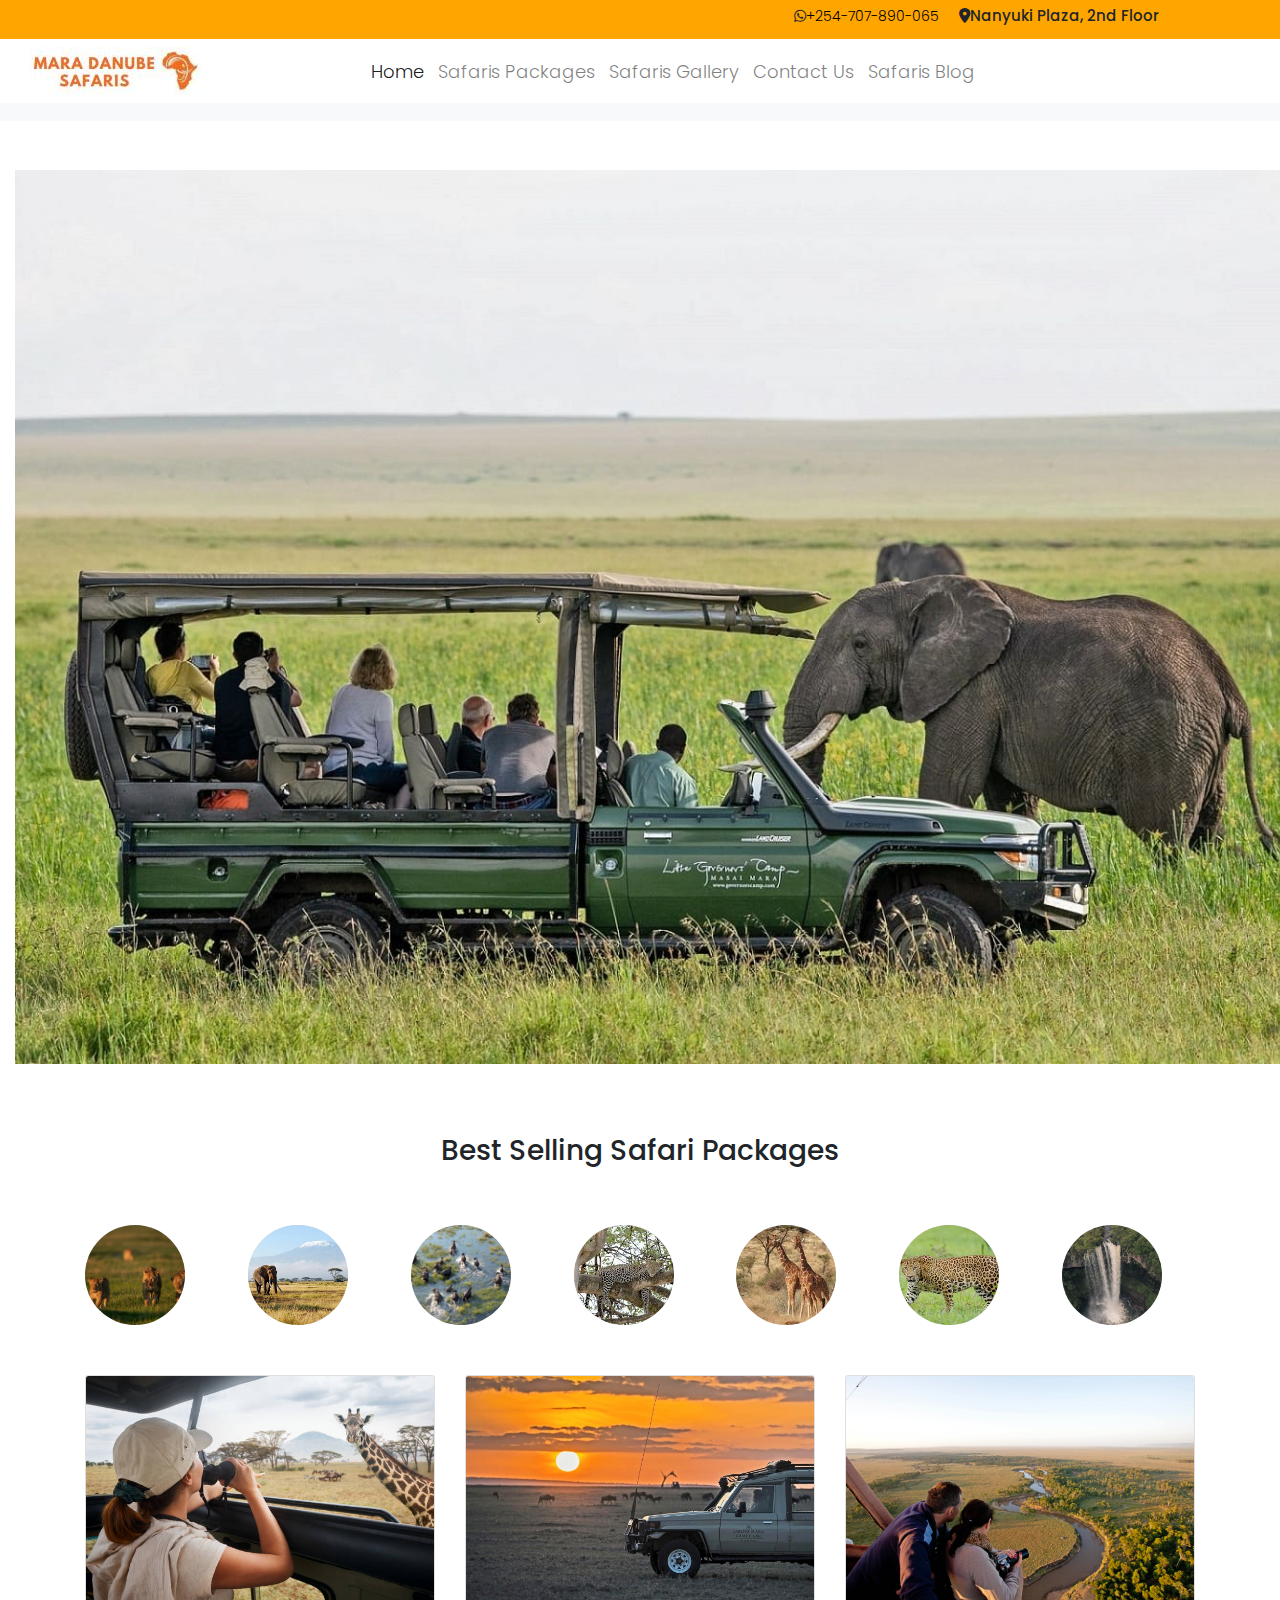
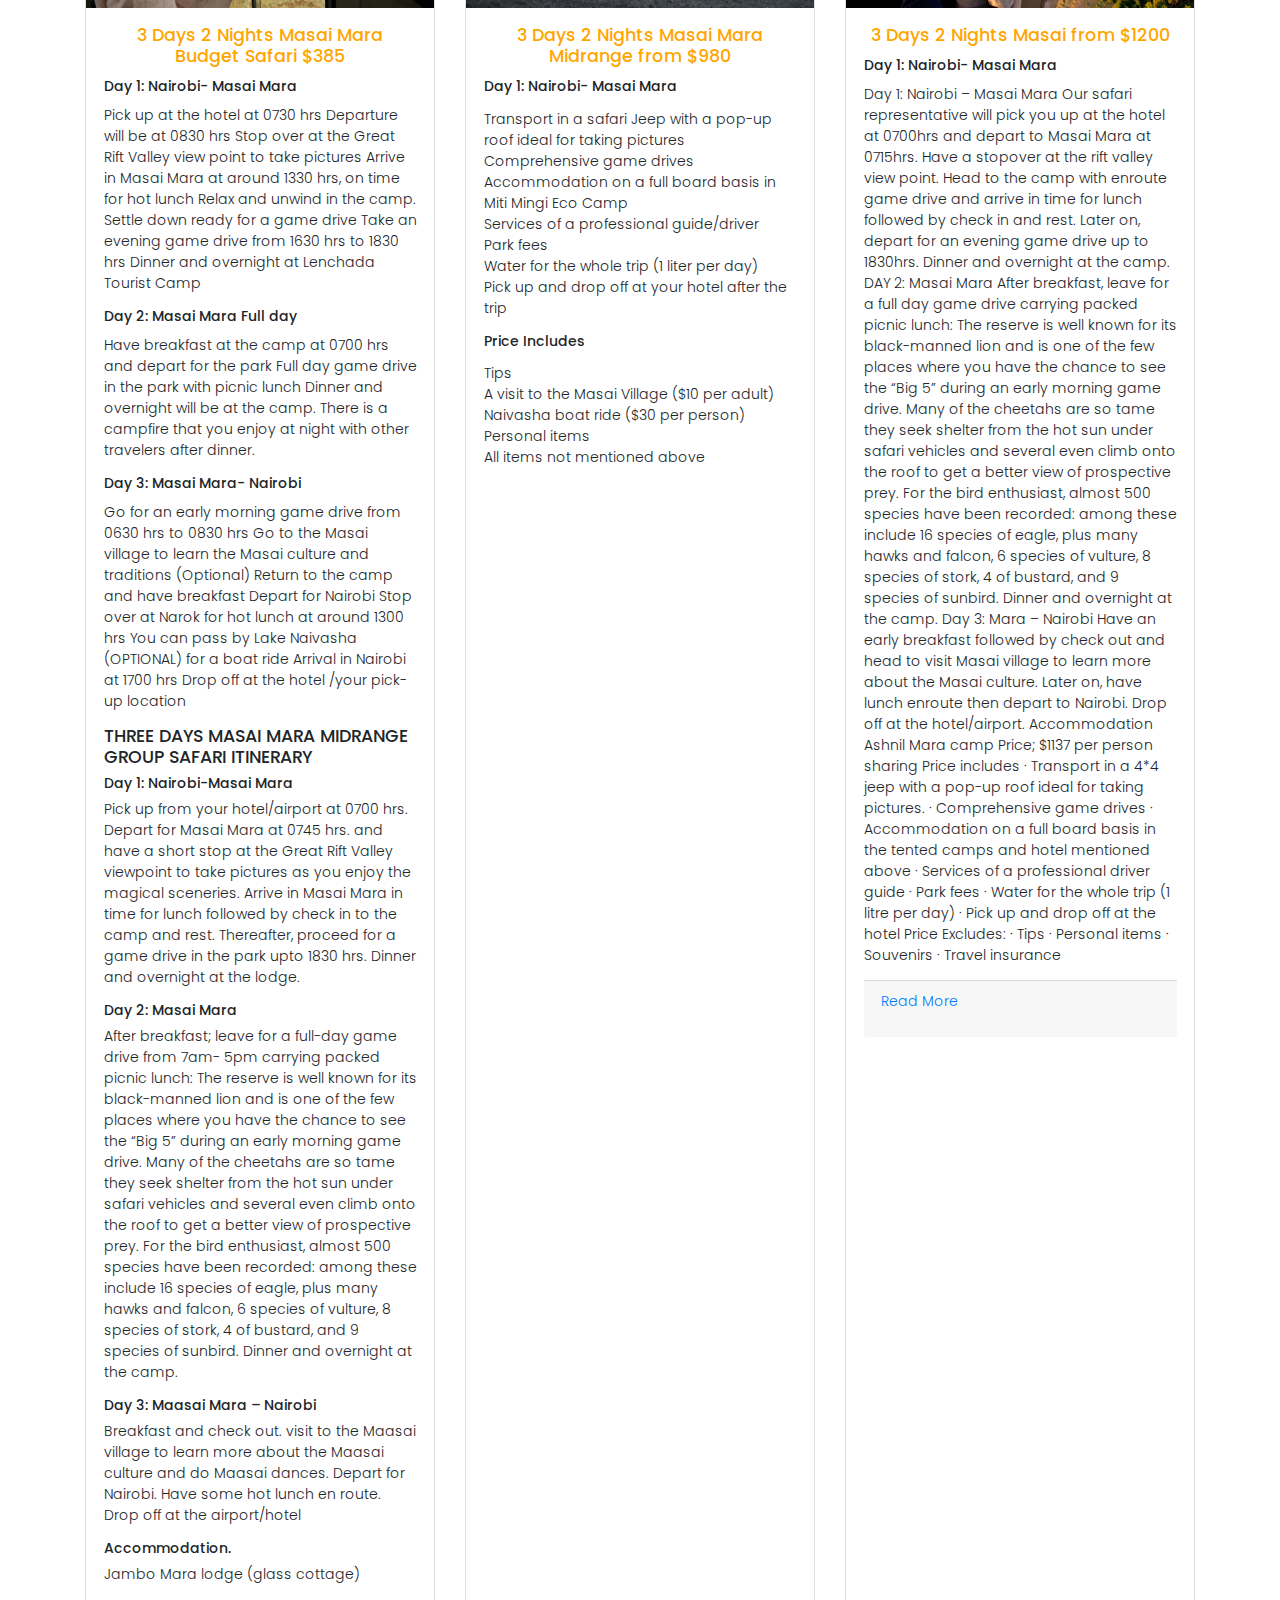
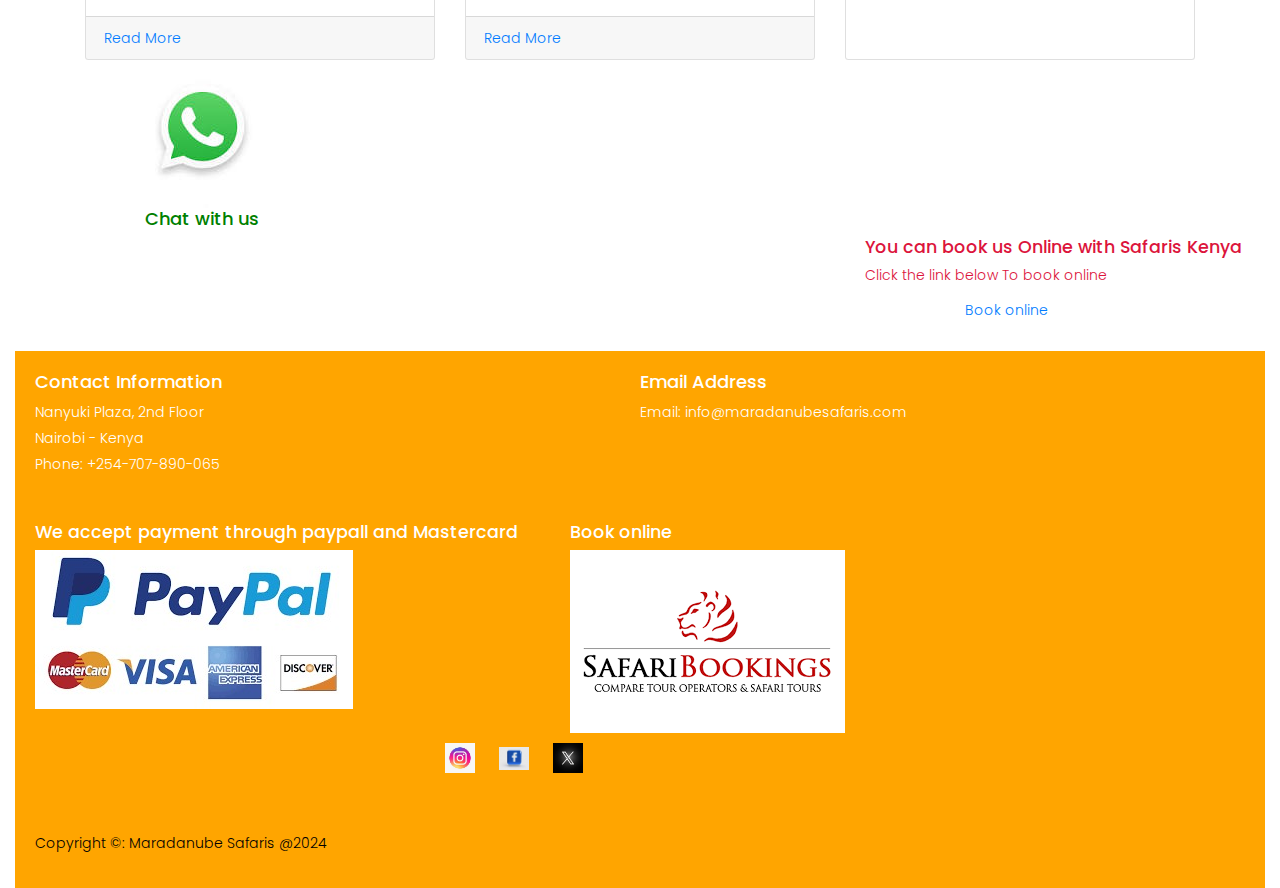
<file: index.html>
<!DOCTYPE html>
<html lang="en">
<head>
    <meta charset="UTF-8">
    <meta name="viewport" content="width=device-width, initial-scale=1.0">
    <link rel="stylesheet" href="https://cdnjs.cloudflare.com/ajax/libs/font-awesome/6.4.2/css/all.min.css"/>
    <link rel="stylesheet" href="./css/styles.css">
    <link rel="stylesheet" href="./js/script.js">
    <link rel="icon" type="image/x-icon" href="./safaris images/safarislogo.png">
    <link rel="stylesheet" type="text/css" href="css/bootstrap.min.css">
    <link rel="stylesheet" href="./jquery/jqueryfile.js">
    <script type="text/javascript" src="js/bootstrap.min.js"></script>
    <title>Mara Danube Safaris</title>
</head>
<body>
  <div class="container-fluid">
    <div class ="navigation">
      <nav class="navbar navbar-expand-lg navbar-light bg-light" id="navigation1">
        <div id="navigation">
          <nav class="navbar navbar-expand-lg navbar-secondary" style="background-color: orange">
            <h6 class ="phonenumber"><i class="fa-brands fa-whatsapp fa-1x"></i><a href="https://wa.link/u9282g" style="color: black;">+254-707-890-065</a></h6>
            <h6 class ="phonenumber1" style="font-size: 15px; margin-left: 20px;" ><i class="fas fa-map-marker-alt fa-1x"></i>Nanyuki Plaza, 2nd Floor</h6>
          </nav>
        </div>
        <div id="navigation">
            <div id="navigation0">
              <nav class="navbar navbar-expand-lg" id="orange">
                <div id="logo" style="margin-left: 0;">
                  <img src="./safaris images/lok.JPG" alt="logo Image">
                </div>
                <div id="navlist">
                    <ul class="navbar-nav mr-auto">
                      <li class="nav-item active">
                        <a class="nav-link" href="index.html">Home</a>
                      </li>
                      <li class="nav-item">
                        <a class="nav-link" href="packages.html">Safaris Packages</a>
                      </li>
                      <li class="nav-item">
                        <a class="nav-link" href="gallery.html"> Safaris Gallery</a>
                      </li>
                      <li class="nav-item">
                        <a class="nav-link" href="contact.html">Contact Us</a>
                      </li>
                      <li class="nav-item">
                        <a class="nav-link" href="blog.html"> Safaris Blog</a>
                      </li>
                    </ul>
                  </div>
              </nav>
            </div>
        </div>
      </nav>
    </div>
      <!-- This is an hope page images -->
          <div class="slideshow-container ml-0" id="spacenav">
            <div class="slide"><img src="./safaris images/Elephant-during-game-drive-mara-danube safaris.jpg" alt="Elephant in Nairobi"></div>
            <div class="slide"><img src="./safaris images/wildebeest-crossing-mara-danube-safaris.jpg" alt="Wild beest in Masaai Mara"></div>
            <div class="slide"><img src="./safaris images/topi-mara-danube-safaris.jpg" alt="Topi in Masaari Mara"></div>
            <div class="slide"><img src="./safaris images/hippos-at-lake-nakuru-kenya-mara-danube-safaris.jpg" alt="Hopos at Lake Nakuru"></div>
            <div class="slide"><img src="./safaris images/governors-hot-air-baloon-kenya.jpg" alt="Baloon at Game"></div>

          </div>

      <!-- Circular Images -->
    <div class="container" style="margin-top: 70px;">
      <div class="row">
          <div class="col-12 text-center">
                <h2>Best Selling Safari Packages</h2>
            </div>
        </div>
        <div class="row circular-images mb-2">
            <div class="col">
                <div class="circle"><img src="./safaris images/lions.jpg" alt="adumu"></div>
            </div>
            <div class="col">
                <div class="circle"><img src="./safaris images/aloneelephant.jpg" alt="Elephat"></div>
            </div>
            <div class="col">
                <div class="circle"><img src="./safaris images/bufalloherd.jpg" alt="Buffalo"></div>
            </div>
            <div class="col">
                <div class="circle"><img src="./safaris images/cheater.jpg" alt="Cheater"></div>
            </div>
            <div class="col">
              <div class="circle"><img src="./safaris images/girraffe.jpg" alt="Image 4"></div>
            </div>
            <div class="col">
              <div class="circle"><img src="./safaris images/tiger.jpg" alt="Image 4"></div>
            </div>
            <div class="col">
              <div class="circle"><img src="./safaris images/rock.jpg" alt="Image 4"></div>
            </div>
        </div>
        <div id="imagesincards" style="margin-top: 50px;">
          <div class="card-deck">
            <div class="card">
              <img src="./safaris images/awomanontour.jpg" class="card-img-top" alt="adumu">
              <div class="card-body">
                <div class ="travels">
                  <h5 class="card-title">3 Days 2 Nights Masai Mara Budget Safari $385</h5>
                </div>
                <h6 class="card-title">Day 1: Nairobi- Masai Mara </h6>
                <p class="card-text">
                  Pick up at the hotel at 0730 hrs  
                  Departure will be at 0830 hrs 
                  Stop over at the Great Rift Valley view point to take pictures    
                  Arrive in Masai Mara at around 1330 hrs, on time for hot lunch
                  Relax and unwind in the camp. Settle down ready for a game drive
                  Take an evening game drive from 1630 hrs to 1830 hrs 
                  Dinner and overnight at Lenchada Tourist Camp 
                </p>
                <h6 class="card-title">Day 2: Masai Mara Full day  </h6>
                <p>Have breakfast at the camp at 0700 hrs and depart for the park
                  Full day game drive in the park with picnic lunch 
                  Dinner and overnight will be at the camp. There is a campfire that you enjoy at night with other travelers after dinner. 
                </p>
                <h6 class="card-title">Day 3: Masai Mara- Nairobi </h6>
                <p>Go for an early morning game drive from 0630 hrs to 0830 hrs
                  Go to the Masai village to learn the Masai culture and traditions (Optional)
                  Return to the camp and have breakfast
                  Depart for Nairobi 
                  Stop over at Narok for hot lunch at around 1300 hrs 
                  You can pass by Lake Naivasha (OPTIONAL) for a boat ride
                  Arrival in Nairobi at 1700 hrs 
                  Drop off at the hotel /your pick-up location
                </p>
                <p>
                  <h5>THREE DAYS MASAI MARA MIDRANGE GROUP SAFARI ITINERARY </h5>
                  <h6>Day 1: Nairobi-Masai Mara</h6>
                  <p>Pick up from your hotel/airport at 0700 hrs. Depart for Masai Mara at 0745 hrs. 
                    and have a short stop at the Great Rift Valley viewpoint to take pictures as you enjoy the magical sceneries. 
                    Arrive in Masai Mara in time for lunch followed by check in to the camp and rest. 
                    Thereafter, proceed for a game drive in the park upto 1830 hrs. Dinner and overnight at the lodge.</p>
                </p>
                <p>
                  <h6>Day 2: Masai Mara</h6>
                  <p>After breakfast; leave for a full-day game drive from 7am- 5pm carrying packed picnic lunch: The reserve is well known for its black-manned lion and is one of the few places where you have the chance to see the “Big 5” during an early morning game drive.
                     Many of the cheetahs are so tame they seek shelter from the hot sun under safari vehicles and several even climb onto the roof to get a better view of prospective prey. For the bird enthusiast, almost 500 species have been recorded: among these include 16 species of eagle, plus many hawks and falcon, 
                    6 species of vulture, 8 species of stork, 4 of bustard, and 9 species of sunbird. Dinner and overnight at the camp.</p>
                </p>
                <p>
                  <h6>Day 3: Maasai Mara – Nairobi</h6>
                  <p>Breakfast and check out. visit to the Maasai village to learn more about the Maasai culture and do Maasai dances.
                     Depart for Nairobi. Have some hot lunch en route. Drop off at the airport/hotel</p>
                </p>
                <p>
                  <h6>Accommodation.</h6>
                  <p> Jambo Mara lodge (glass cottage)</p>
                </p>
              </div>
              <div class="card-footer">
                <small class="text-muted"><a href="packages.html">Read More </a></small>
              </div>
            </div>
            <div class="card">
              <img src="./safaris images/game-drive-sarova-mara.jpg" class="card-img-top" alt="...">
              <div class="card-body">
                <div class ="travels">
                  <h5 class="card-title">3 Days 2 Nights Masai Mara Midrange from $980</h5>
                </div>
                <h6 class="card-title">Day 1: Nairobi- Masai Mara </h6>
                <p class="card-text">
                  <ul style="list-style-type:circle;">
                    <li>Transport in a safari Jeep with a pop-up roof ideal for taking pictures</li>
                    <li>Comprehensive game drives </li>
                    <li>Accommodation on a full board basis in Miti Mingi Eco Camp </li>
                    <li>Services of a professional guide/driver </li>
                    <li>Park fees </li>
                    <li>Water for the whole trip (1 liter per day) </li>
                    <li>Pick up and drop off at your hotel after the trip</li>
                  </ul>
                </p>
                <h6 class="card-title">Price Includes </h6>
                <p>
                  <ul>
                    <li>Tips </li>
                    <li>A visit to the Masai Village ($10 per adult)</li> 
                    <li>Naivasha boat ride ($30 per person)</li>
                    <li>Personal items</li>
                    <li>All items not mentioned above</li>  
                  </ul>
                </p>
              </div>
              <div class="card-footer">
                <small class="text-muted"><a href="packages.html">Read More </a></small>
              </div>
            </div>
            <div class="card">
              <img src="./safaris images/hot-air-balloon-masai-mara.jpg" class="card-img-top" alt="...">
              <div class="card-body">
                <div class ="travels">
                  <h5 class="card-title">3 Days 2 Nights Masai from $1200</h5>
                </div>
                <h6 class="card-title">Day 1: Nairobi- Masai Mara </h6>
                <p class="card-text">
                      Day 1: Nairobi – Masai Mara
                      Our safari representative will pick you up at the hotel at 0700hrs and depart to Masai Mara at 0715hrs. Have a stopover at the rift valley view point. Head to the camp with enroute game drive and arrive in time for lunch followed by check in and rest.  Later on, depart for an evening game drive up to 1830hrs. Dinner and overnight at the camp.
                      
                      DAY 2: Masai Mara
                      After breakfast,  leave for a full day game drive carrying packed picnic lunch: The reserve is well known for its black-manned lion and is one of the few places where you have the chance to see the “Big 5” during an early morning game drive. Many of the cheetahs are so tame they seek shelter from the hot sun under safari vehicles and several even climb onto the roof to get a better view of prospective prey. For the bird enthusiast, almost 500 species have been recorded: among these include 16 species of eagle, plus many hawks and falcon, 6 species of vulture, 8 species of stork, 4 of bustard, and 9 species of sunbird. Dinner and overnight at the camp.
                      
                      Day 3: Mara – Nairobi
                      Have an early breakfast followed by check out and head to visit Masai village to learn more about the Masai culture. Later on, have lunch enroute then depart to Nairobi. Drop off at the hotel/airport.

                      Accommodation 
                      Ashnil Mara camp 
                      Price;
                      $1137 per person sharing 
                      Price includes
                      · Transport in a 4*4 jeep with a pop-up roof ideal for taking pictures.
                      · Comprehensive game drives
                      · Accommodation on a full board basis in the tented camps and hotel mentioned above 
                      · Services of a professional driver guide
                      · Park fees
                      · Water for the whole trip (1 litre per day)
                      · Pick up and drop off at the hotel
                      Price Excludes:
                      · Tips
                      · Personal items
                      · Souvenirs
                      · Travel insurance                      
                   </p>
              <div class="card-footer">
                <small class="text-muted">
                    <ul>
                      <li><a href="packages.html"> Read More</a></li>
                  </ul>
                  
                </small>
              </div>
            </div>
          </div>
        </div>
        </div>
    </div>
        <div>
          <div>
            <a href="https://wa.link/u9282g" class="floatingicon" target="_blank"> 
              <img src="./safaris images/whatsapp.jpg" alt="">
              <h5 id="chat">Chat with us</h5>
            </a>
          </div>
          <div class="safaribookings" id="floatingicon">
            <h5> You can book us Online with Safaris Kenya</h5>
            <p>Click the link below To book online</p>
            <a href="https://www.safaribookings.com/kenya" class="floatingicon" target="_blank">Book online</a>
          </div>
        </div>
      <footer>
        <div class="footer-content" id="footernavigation">
          <div class="contact-info">
            <h3>Contact Information</h3>
            <p> Nanyuki Plaza, 2nd Floor</p>
            <p>Nairobi - Kenya</p>
            <p>Phone: +254-707-890-065</p>
          </div>
          <div class="email-address">
            <h3>Email Address</h3>
            <p>Email: info@maradanubesafaris.com</p>
          </div>
        </div>
        <div class="footer-content mt-5" id="footernavigation">
            <div class="paypall">
                <h5>We accept payment through paypall and Mastercard </h5>
                <img src="./safaris images/paypallimage.jpeg" alt="visa and mastercard image">
            </div>
            <div class="safarisbooking">
                <h5>Book online </h5>
                  <img src="./safaris images/safarisbooking.png" alt="Safaris booking"> 
            </div>

        </div>
        <div class="socialmedia">
          <a href="https://www.instagram.com/maradanubesafaris/">
            <img src="./safaris images/instagram.jpg" alt="instagram logo">
          </a>
          <a href="https://web.facebook.com/profile.php?id=61554451376647&ref=xav_ig_profile_web&_rdc=1&_rdr">
            <img src="./safaris images/facebook.jpg" alt="facebook logo">
          </a>
          <a href="https://x.com/maradanube?s=21">
           <img src="./safaris images/x.jpg" alt="Twitter logo"> 
          </a>
        </div>
         <div>
            <p class="copyright"> Copyright &copy: Maradanube Safaris @2024
            </p>
          </div> 
        </div>
      </div>
    </footer>
    <script src="./jquery/jqueryfile.js"></script>
   <script src="js/script.js"></script>
</body>
</html>
</file>
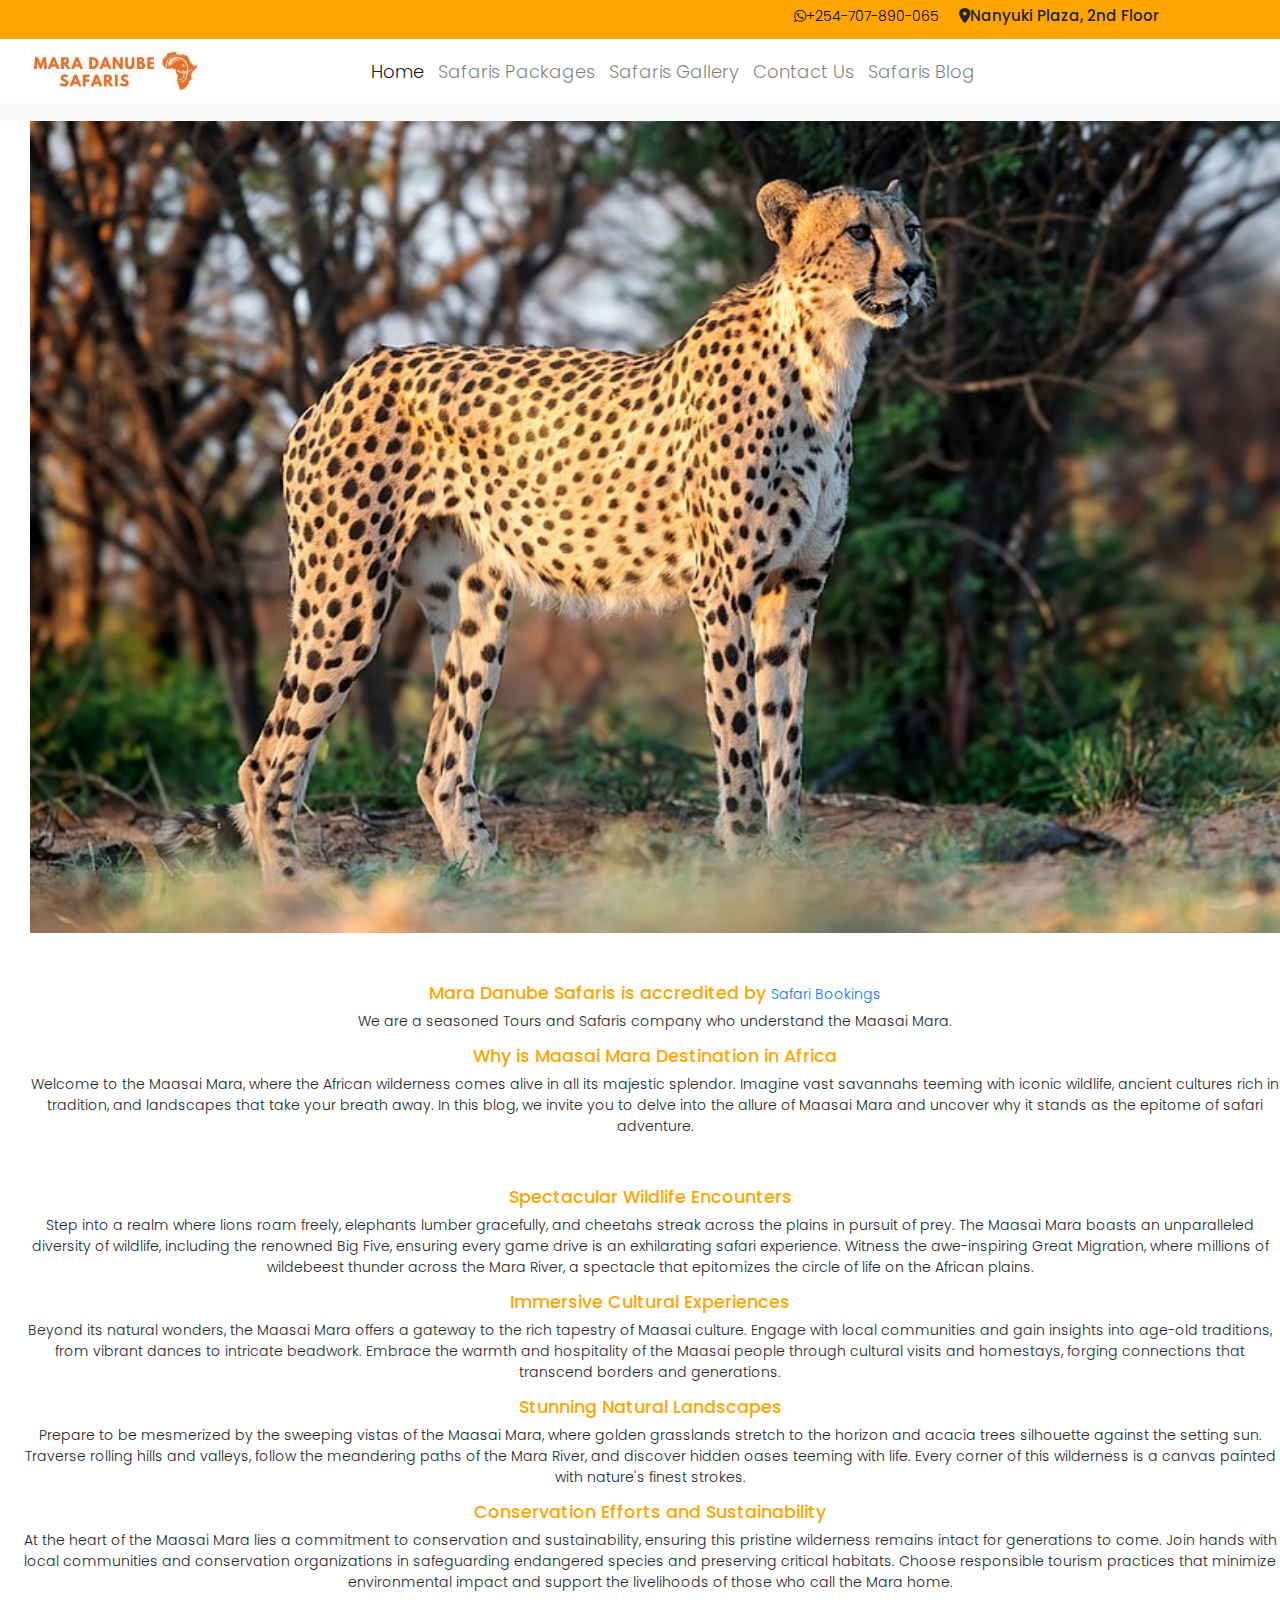
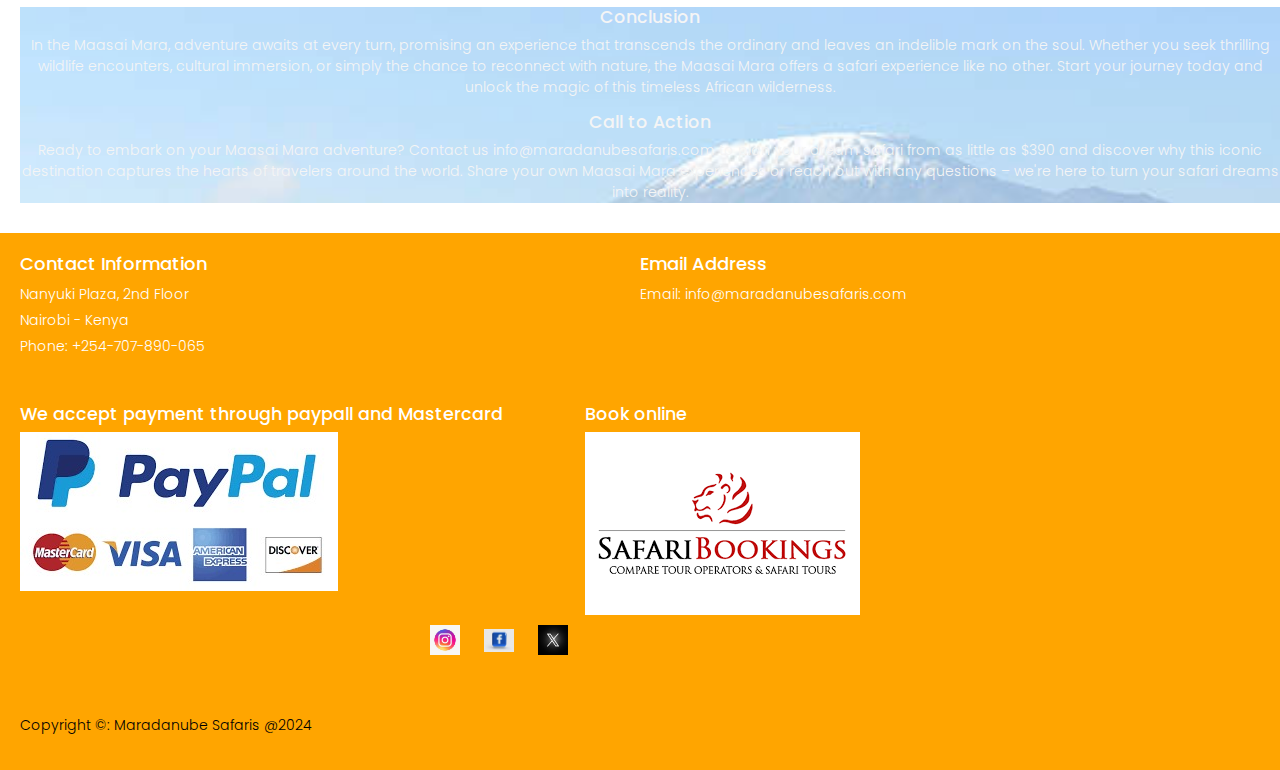
<file: blog.html>
<!DOCTYPE html>
<html lang="en">
<head>
    <meta charset="UTF-8">
    <meta name="viewport" content="width=device-width, initial-scale=1.0">
    <link rel="stylesheet" type="text/css" href="css/bootstrap.min.css">
    <link rel="icon" type="image/x-icon" href="./safaris images/safarislogo.png">
    <link rel="stylesheet" href="./css/styles.css">
    <link rel="stylesheet" href="./js/script.js">
    <link rel="stylesheet" href="https://cdnjs.cloudflare.com/ajax/libs/font-awesome/6.5.1/css/all.css">
    <script type="text/javascript" src="js/bootstrap.min.js"></script>
    <title> Safaris Blog</title>
</head>
<body>
  <div class ="navigation">
    <nav class="navbar navbar-expand-lg navbar-light bg-light" id="navigation1">
      <div id="navigation">
        <nav class="navbar navbar-expand-lg navbar-secondary" style="background-color: orange;">
          <h6 class ="phonenumber"><i class="fa-brands fa-whatsapp fa-1x"></i><a href="https://wa.link/u9282g" style="color: black;">+254-707-890-065</a></h6>
          <h6 class ="phonenumber1" style="font-size: 15px; margin-left: 20px;"><i class="fas fa-map-marker-alt fa-1x"></i>Nanyuki Plaza, 2nd Floor</h6>
        </nav>
      </div>
      <div id="navigation">
          <div id="navigation0">
            <nav class="navbar navbar-expand-lg" id="orange">
              <div id="logo" style="margin-left: 0;">
                <img src="./safaris images/lok.JPG" alt="logo Image">
                <!-- -->
              </div>
              <div id="navlist">
                  <ul class="navbar-nav mr-auto">
                    <li class="nav-item active">
                      <a class="nav-link" href="index.html">Home</a>
                    </li>
                    <li class="nav-item">
                      <a class="nav-link" href="packages.html">Safaris Packages</a>
                    </li>
                    <li class="nav-item">
                      <a class="nav-link" href="gallery.html">Safaris Gallery</a>
                    </li>
                    <li class="nav-item">
                      <a class="nav-link" href="contact.html">Contact Us</a>
                    </li>
                    <li class="nav-item">
                      <a class="nav-link" href="blog.html"> Safaris Blog</a>
                    </li>
                  </ul>
                </div>
            </nav>
          </div>
      </div>
    </nav>
  </div>
  <div class=" safarisblog">
    <img src="./safaris images/cheetehimage.jpg" alt="cheater in the game" style="width: 100%; ">
        <div style="margin-top: 50px;">
            <div> 
              <h5  class="blog">Mara Danube Safaris is accredited by <a href="https://www.safaribookings.com/">Safari Bookings  </a></h5>
              <p>We are a seasoned Tours and Safaris company who understand the Maasai Mara.</p>
             
             </div>
          
           <h5 class="blog">Why is Maasai Mara Destination in Africa</h5>
            <P>
              Welcome to the Maasai Mara, where the African wilderness comes alive in all its majestic splendor. 
              Imagine vast savannahs teeming with iconic wildlife, ancient cultures rich in tradition, and landscapes that take your breath away. 
              In this blog, we invite you to delve into the allure of Maasai Mara and uncover why it stands as the epitome of safari adventure.
            </P>
        </div>
  </div>
  <div  class="blogclass">
    <div>
        <ol>
            <li>
                <h5 class="blog">Spectacular Wildlife Encounters</h5>
                <p>
                    Step into a realm where lions roam freely, elephants lumber gracefully, and cheetahs streak across the plains in pursuit of prey. 
                    The Maasai Mara boasts an unparalleled diversity of wildlife, including the renowned Big Five, ensuring every game drive is an exhilarating safari experience. 
                    Witness the awe-inspiring Great Migration, where millions of wildebeest thunder across the Mara River, a spectacle that epitomizes the circle of life on the African plains.
                </p>
              </li>
              <li>
                <h5 class="blog"> Immersive Cultural Experiences</h5>
                <p>
                    Beyond its natural wonders, the Maasai Mara offers a gateway to the rich tapestry of Maasai culture. Engage with local communities and gain insights into age-old traditions, from vibrant dances to intricate beadwork.
                    Embrace the warmth and hospitality of the Maasai people through cultural visits and homestays, forging connections that transcend borders and generations.
                </p>
              </li>
              <li>
                <h5 class="blog"> Stunning Natural Landscapes</h5>
                <p>
                    Prepare to be mesmerized by the sweeping vistas of the Maasai Mara, where golden grasslands stretch to the horizon and acacia trees silhouette against the setting sun. 
                    Traverse rolling hills and valleys, follow the meandering paths of the Mara River, and discover hidden oases teeming with life. Every corner of this wilderness is a canvas painted with nature's finest strokes.
                </p>
              </li>
              <li>
                <h5 class="blog"> Conservation Efforts and Sustainability</h5>
                <p>
                    At the heart of the Maasai Mara lies a commitment to conservation and sustainability, ensuring this pristine wilderness remains intact for generations to come. 
                    Join hands with local communities and conservation organizations in safeguarding endangered species and preserving critical habitats. 
                    Choose responsible tourism practices that minimize environmental impact and support the livelihoods of those who call the Mara home.
                </p>
              </li>
            </ol>
            </div>
            <div class="conclusion" style=" background-image: url(./safaris\ images/aloneelephant.jpg); width: 100%;">
                <h5 class="blog1">Conclusion </h5>
                <p>
                    In the Maasai Mara, adventure awaits at every turn, promising an experience that transcends the ordinary and leaves an indelible mark on the soul. 
                    Whether you seek thrilling wildlife encounters, cultural immersion, or simply the chance to reconnect with nature, the Maasai Mara offers a safari experience like no other. 
                    Start your journey today and unlock the magic of this timeless African wilderness.
                </p>
                <h5 class="blog1">Call to Action </h5>
                <p>
                    Ready to embark on your Maasai Mara adventure? Contact us info@maradanubesafaris.com 
                    to plan your dream safari from as little as $390 and discover why this iconic destination captures the hearts of travelers around the world. 
                    Share your own Maasai Mara experiences or reach out with any questions – we're here to turn your safari dreams into reality.
                </p>
           </div>
    </div>
   <footer>
    <div class="footer-content" id="footernavigation">
      <div class="contact-info">
        <h3>Contact Information</h3>
      <p> Nanyuki Plaza, 2nd Floor </p>
      <p>Nairobi - Kenya</p>
        <p>Phone: +254-707-890-065</p>
        </div>
        <div class="email-address">
            <h3>Email Address</h3>
            <p>Email: info@maradanubesafaris.com </p>
        </div>
     </div>
        <div class="footer-content mt-5" id="footernavigation">
            <div class="paypall">
                <h5>We accept payment through paypall and Mastercard </h5>
                <img src="./safaris images/paypallimage.jpeg" alt="visa and mastercard image">
            </div>
            <div class="safarisbooking">
              <h5>Book online </h5>
                <img src="./safaris images/safarisbooking.png" alt="Safaris booking"> 
          </div>
        </div>
        <div class="socialmedia">
          <a href="https://www.instagram.com/maradanubesafaris/">
            <img src="./safaris images/instagram.jpg" alt="instagram logo">
          </a>
          <a href="https://web.facebook.com/profile.php?id=61554451376647&ref=xav_ig_profile_web&_rdc=1&_rdr">
            <img src="./safaris images/facebook.jpg" alt="facebook logo">
          </a>
          <a href="https://x.com/maradanube?s=21">
           <img src="./safaris images/x.jpg" alt="Twitter logo"> 
          </a>
        </div>  
      <div>
        <p class="copyright"> Copyright &copy: Maradanube Safaris @2024
        </p>
      </div> 
    </footer>
  <script src="js/script.js"></script>
</body>
</html>
</file>
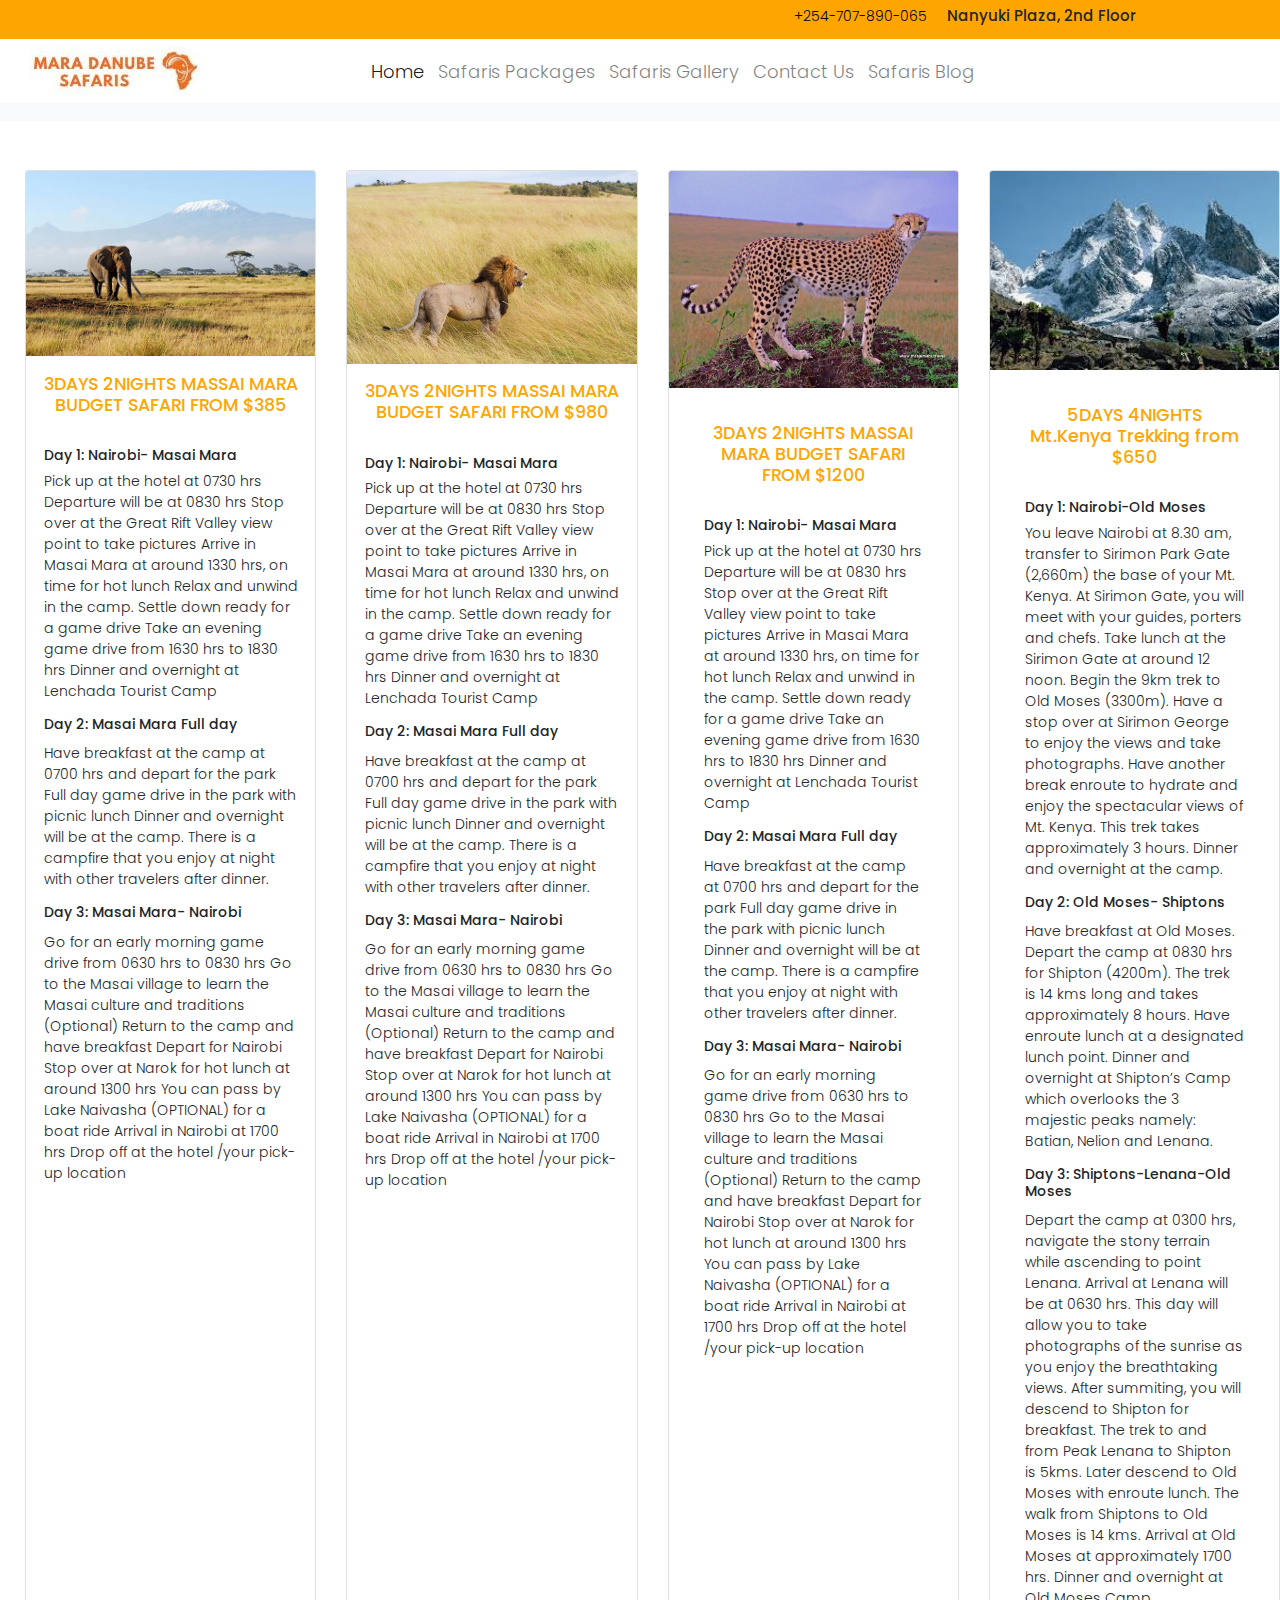
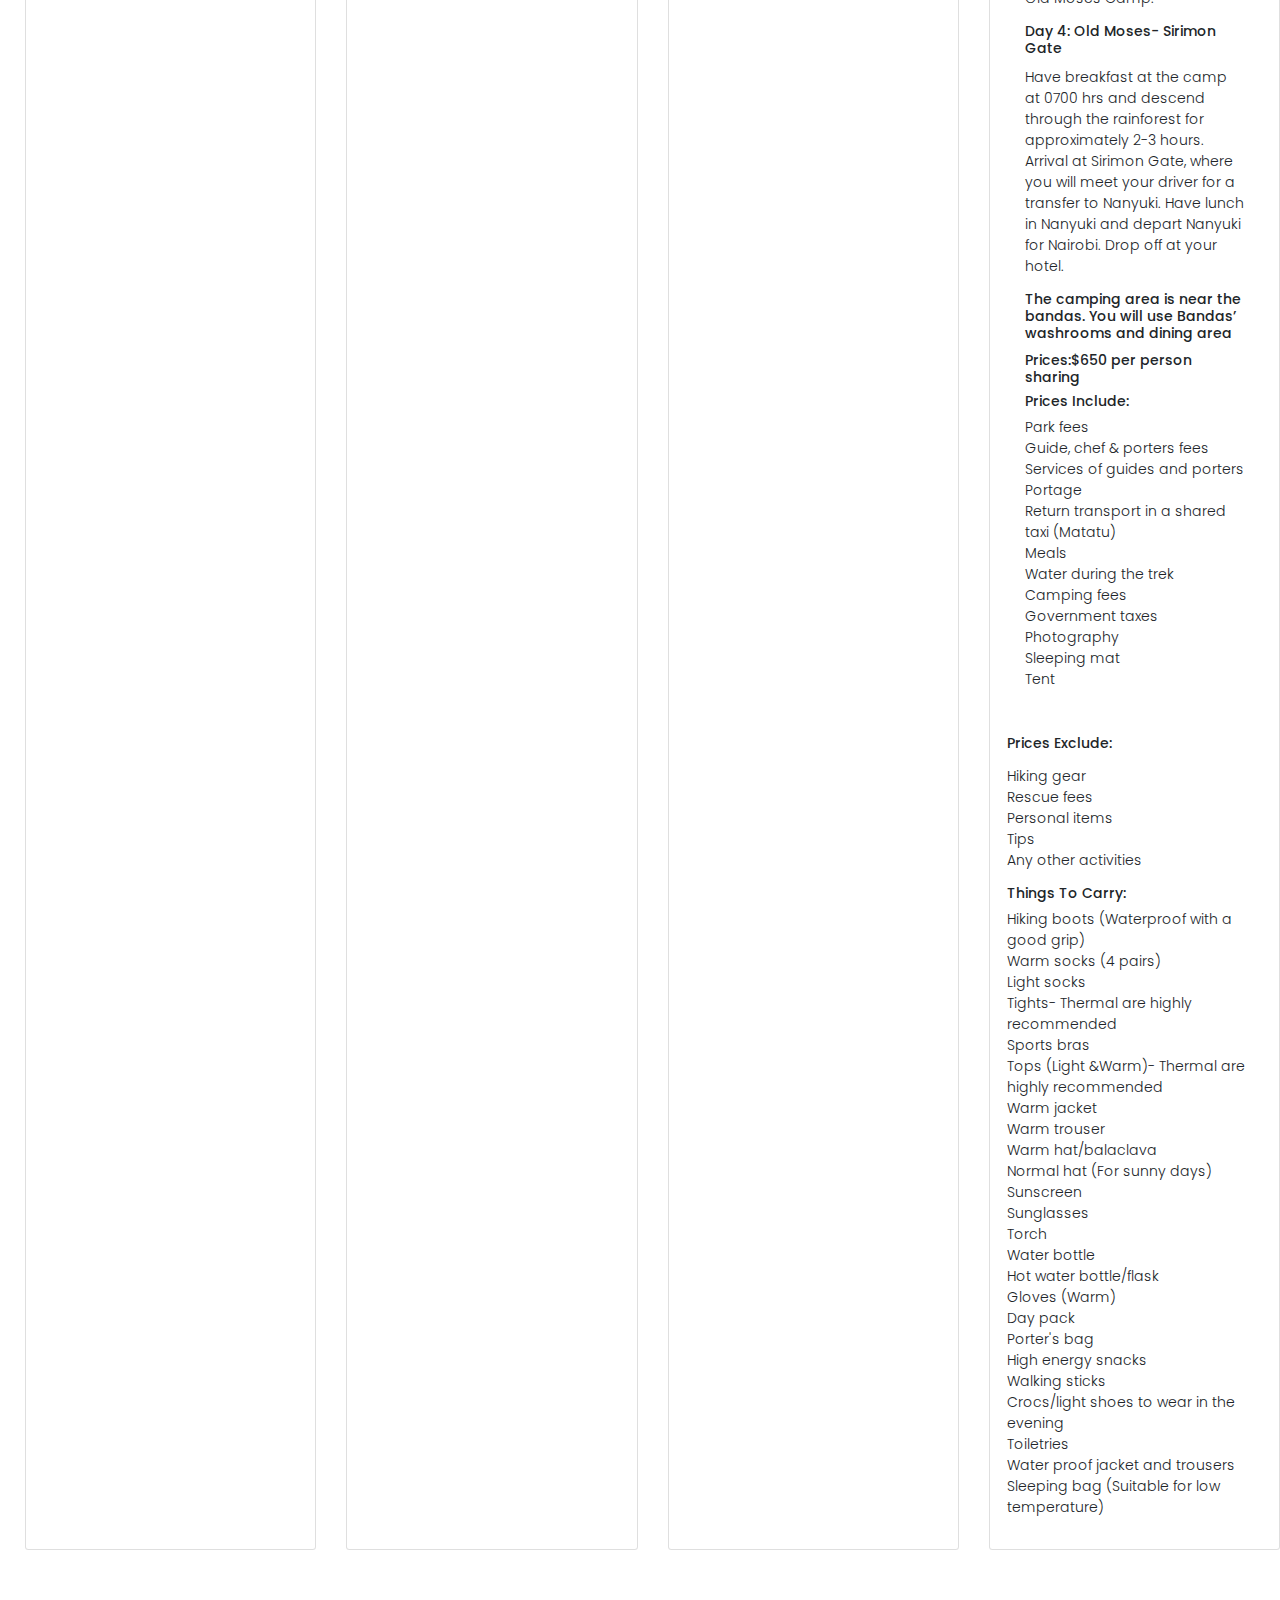
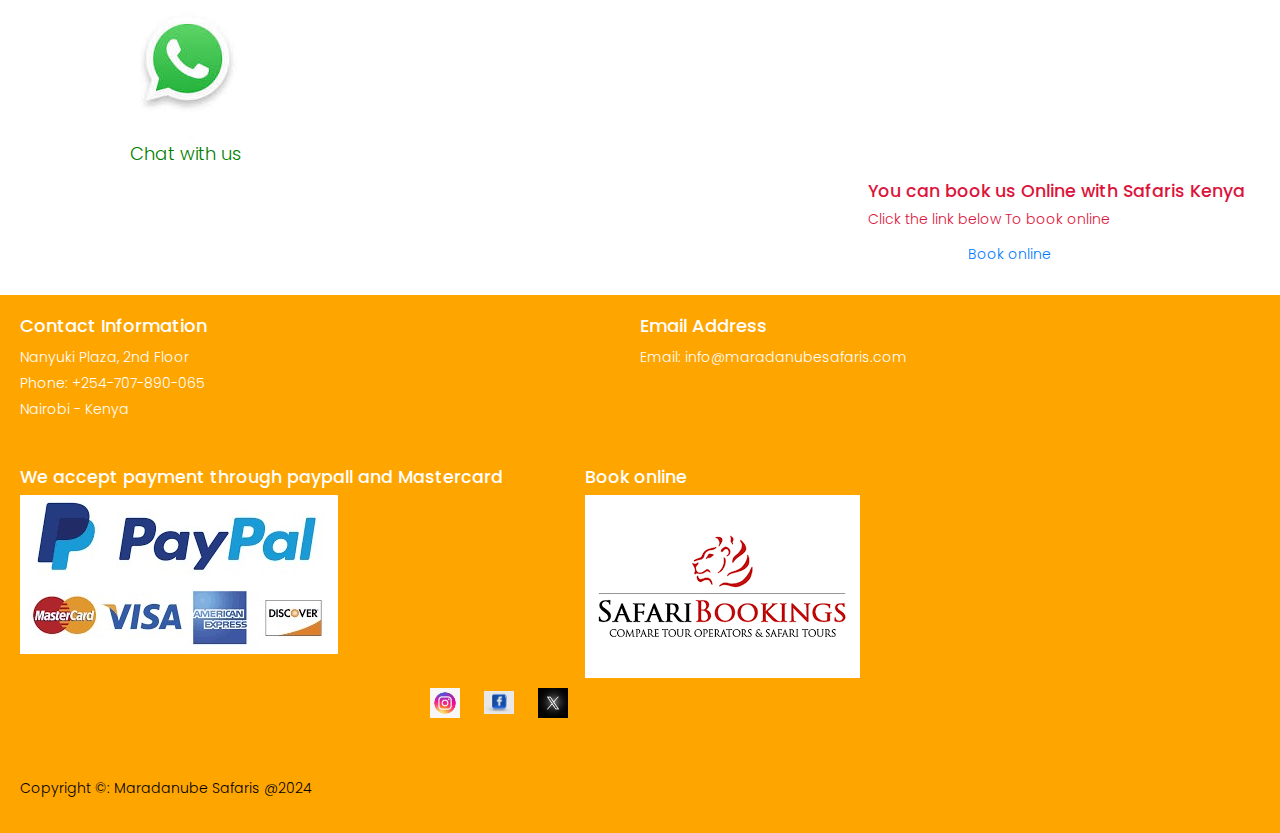
<file: packages.html>
<!DOCTYPE html>
<html lang="en">
<head>
    <meta charset="UTF-8">
    <meta name="viewport" content="width=device-width, initial-scale=1.0">
    <link rel="stylesheet" type="text/css" href="css/bootstrap.min.css">
    <link rel="icon" type="image/x-icon" href="./safaris images/safarislogo.png">
    <link rel="stylesheet" href="./css/styles.css">
    <link rel="stylesheet" href="./js/script.js">
    <script type="text/javascript" src="js/bootstrap.min.js"></script>
    <title>Safaris Packages</title>
</head>
<body>
    <div class ="navigation">
        <nav class="navbar navbar-expand-lg navbar-light bg-light" id="navigation1">
          <div id="navigation">
            <nav class="navbar navbar-expand-lg navbar-secondary" style="background-color: orange">
              <h6 class ="phonenumber"><i class="fa-brands fa-whatsapp fa-1x"></i><a href="https://wa.link/u9282g" style="color: black;">+254-707-890-065</a></h6><br>
              <h6 class ="phonenumber1" style="font-size: 15px; margin-left: 20px;"><i class="fas fa-map-marker-alt fa-1x"></i>Nanyuki Plaza, 2nd Floor</h6>
            </nav>
          </div>
          <div id="navigation">
            <div id="navigation0">
              <nav class="navbar navbar-expand-lg" id="orange">
                <div id="logo" style="margin-left: 0;">
                  <img src="./safaris images/lok.JPG" alt="logo Image">
                </div>
                  <div id="navlist">
                      <ul class="navbar-nav mr-auto">
                        <li class="nav-item active">
                          <a class="nav-link" href="index.html">Home</a>
                        </li>
                        <li class="nav-item">
                          <a class="nav-link" href="packages.html">Safaris Packages</a>
                        </li>
                        <li class="nav-item">
                          <a class="nav-link" href="gallery.html">Safaris Gallery</a>
                        </li>
                        <li class="nav-item">
                          <a class="nav-link" href="contact.html">Contact Us</a>
                        </li>
                        <li class="nav-item">
                          <a class="nav-link" href="blog.html"> Safaris Blog</a>
                        </li>
                      </ul>
                    </div>
                </nav>
              </div>
          </div>
        </nav>
      <div class="card-deck" id="spacenav">
        <div class="card">
          <img src="./safaris images/aloneelephant.jpg" class="card-img-top" alt="...">
          <div class="card-body">
            <h5 class="card-title" id="travels">
              3DAYS 2NIGHTS MASSAI MARA BUDGET SAFARI FROM $385</h5><br>
            <h6> Day 1: Nairobi- Masai Mara </h6>
            <p class="card-text"> 
              Pick up at the hotel at 0730 hrs  
              Departure will be at 0830 hrs 
              Stop over at the Great Rift Valley view point to take pictures    
              Arrive in Masai Mara at around 1330 hrs, on time for hot lunch
              Relax and unwind in the camp. Settle down ready for a game drive
              Take an evening game drive from 1630 hrs to 1830 hrs 
              Dinner and overnight at Lenchada Tourist Camp 
            </p>
            <h6 class="card-title">Day 2: Masai Mara Full day  </h6>
                <p>Have breakfast at the camp at 0700 hrs and depart for the park
                  Full day game drive in the park with picnic lunch 
                  Dinner and overnight will be at the camp. There is a campfire that you enjoy at night with other travelers after dinner. 
                </p>
                <h6 class="card-title">Day 3: Masai Mara- Nairobi </h6>
                <p>Go for an early morning game drive from 0630 hrs to 0830 hrs
                  Go to the Masai village to learn the Masai culture and traditions (Optional)
                  Return to the camp and have breakfast
                  Depart for Nairobi 
                  Stop over at Narok for hot lunch at around 1300 hrs 
                  You can pass by Lake Naivasha (OPTIONAL) for a boat ride
                  Arrival in Nairobi at 1700 hrs 
                  Drop off at the hotel /your pick-up location
                </p>
          </div>
        </div>
        <div class="card">
          <img src="./safaris images/Lion-maasai-mara2.jpg" class="card-img-top" alt="...">
          <div class="card-body">
            <h5 class="card-title" id="travels">
              3DAYS 2NIGHTS MASSAI MARA BUDGET SAFARI FROM $980</h5><br>
            <h6> Day 1: Nairobi- Masai Mara </h6>
            <p class="card-text"> 
              Pick up at the hotel at 0730 hrs  
              Departure will be at 0830 hrs 
              Stop over at the Great Rift Valley view point to take pictures    
              Arrive in Masai Mara at around 1330 hrs, on time for hot lunch
              Relax and unwind in the camp. Settle down ready for a game drive
              Take an evening game drive from 1630 hrs to 1830 hrs 
              Dinner and overnight at Lenchada Tourist Camp 
            </p>
            <h6 class="card-title">Day 2: Masai Mara Full day  </h6>
                <p>Have breakfast at the camp at 0700 hrs and depart for the park
                  Full day game drive in the park with picnic lunch 
                  Dinner and overnight will be at the camp. There is a campfire that you enjoy at night with other travelers after dinner. 
                </p>
                <h6 class="card-title">Day 3: Masai Mara- Nairobi </h6>
                <p>Go for an early morning game drive from 0630 hrs to 0830 hrs
                  Go to the Masai village to learn the Masai culture and traditions (Optional)
                  Return to the camp and have breakfast
                  Depart for Nairobi 
                  Stop over at Narok for hot lunch at around 1300 hrs 
                  You can pass by Lake Naivasha (OPTIONAL) for a boat ride
                  Arrival in Nairobi at 1700 hrs 
                  Drop off at the hotel /your pick-up location
                </p>
          </div>
        </div>
        <div class="card">
          <img src="./safaris images/animals-in-masai-mara1.jpg" class="card-img-top" alt="...">
          <div class="card-body">
            <div class="card-body">
              <h5 class="card-title" id="travels">
                  3DAYS 2NIGHTS MASSAI MARA BUDGET SAFARI FROM $1200</h5><br>
                <h6> Day 1: Nairobi- Masai Mara </h6>
              <p class="card-text"> 
                Pick up at the hotel at 0730 hrs  
                Departure will be at 0830 hrs 
                Stop over at the Great Rift Valley view point to take pictures    
                Arrive in Masai Mara at around 1330 hrs, on time for hot lunch
                Relax and unwind in the camp. Settle down ready for a game drive
                Take an evening game drive from 1630 hrs to 1830 hrs 
                Dinner and overnight at Lenchada Tourist Camp 
              </p>
              <h6 class="card-title">Day 2: Masai Mara Full day  </h6>
                  <p>Have breakfast at the camp at 0700 hrs and depart for the park
                    Full day game drive in the park with picnic lunch 
                    Dinner and overnight will be at the camp. There is a campfire that you enjoy at night with other travelers after dinner. 
                  </p>
                  <h6 class="card-title">Day 3: Masai Mara- Nairobi </h6>
                  <p>Go for an early morning game drive from 0630 hrs to 0830 hrs
                    Go to the Masai village to learn the Masai culture and traditions (Optional)
                    Return to the camp and have breakfast
                    Depart for Nairobi 
                    Stop over at Narok for hot lunch at around 1300 hrs 
                    You can pass by Lake Naivasha (OPTIONAL) for a boat ride
                    Arrival in Nairobi at 1700 hrs 
                    Drop off at the hotel /your pick-up location
                  </p>
            </div>
          </div>
        </div>
        <div class="card">
          <img src="./safaris images/mount-kenya.jpg" class="card-img-top" alt="...">
          <div class="card-body">
            <div class="card-body">
              <h5 class="card-title" id="travels">
                  5DAYS 4NIGHTS Mt.Kenya Trekking from $650 </h5><br>
                <h6> Day 1: Nairobi-Old Moses</h6>
              <p class="card-text"> 
                You leave Nairobi at 8.30 am, transfer to Sirimon Park Gate (2,660m) the base of your Mt. Kenya. At Sirimon Gate, you will meet with your guides, porters and chefs. Take lunch at the Sirimon Gate at around 12 noon. Begin the 9km trek to Old Moses (3300m). Have a stop over at Sirimon George to enjoy the views and take photographs. Have another break enroute to hydrate and enjoy the spectacular views of Mt. Kenya. This trek takes approximately 3 hours.
                Dinner and overnight at the camp.
              </p>
              <h6 class="card-title">Day 2: Old Moses- Shiptons  </h6>
                  <p>Have breakfast at Old Moses. Depart the camp at 0830 hrs for Shipton (4200m). The trek is 14 kms long and takes approximately 8 hours.
                    Have enroute lunch at a designated lunch point.
                    Dinner and overnight at Shipton’s Camp which overlooks the 3 majestic peaks namely: Batian, Nelion and Lenana.                    
                  </p>
                  <h6 class="card-title">Day 3: Shiptons-Lenana-Old Moses</h6>
                  <p>
                    Depart the camp at 0300 hrs, navigate the stony terrain while ascending to point Lenana. Arrival at Lenana will be at 0630 hrs. This day will allow you to take photographs of the sunrise as you enjoy the breathtaking views. After summiting, you will descend to Shipton for breakfast. The trek to and from Peak Lenana to Shipton is 5kms.
                    Later descend to Old Moses with enroute lunch. The walk from Shiptons to Old Moses is 14 kms.
                    Arrival at Old Moses at approximately 1700 hrs.
                    Dinner and overnight at Old Moses Camp.
                  </p>
              <h6 class="card-title">Day 4: Old Moses- Sirimon Gate</h6>
              <p>
                 Have breakfast at the camp at 0700 hrs and descend through the rainforest for approximately 2-3 hours.
                Arrival at Sirimon Gate, where you will meet your driver for a transfer to Nanyuki.
                Have lunch in Nanyuki and depart Nanyuki for Nairobi.
                Drop off at your hotel.
              </p>
              <h6 class="card-title">The camping area is near the bandas. You will use Bandas’ washrooms and dining area</h6>
              <h6> Prices:$650 per person sharing</h6>
              
                <h6>Prices Include:</h6>
                <ul>
                  <li>Park fees</li>
                  <li>Guide, chef & porters fees</li>
                    <li>Services of guides and porters</li>
                    <li>Portage</li>
                    <li>Return transport in a shared taxi (Matatu)</li>
                    <li>Meals</li>
                    <li>Water during the trek</li>
                    <li>Camping fees</li>
                    <li>Government taxes</li>
                    <li>Photography</li>
                    <li>Sleeping mat</li>
                    <li>Tent</li>
                  </li>
              </div>
              <P>
                <h6>Prices Exclude:</h6> 
              </P> 
              <ul>
                <li> Hiking gear</li>
                <li>Rescue fees</li>
                <li>Personal items</li>
                <li>Tips</li>
                <li>Any other activities</li>
              </ul>
                <h6>Things To Carry:</h6>
                <ul>
                  <li>Hiking boots (Waterproof with a good grip)</li>
                  <li>Warm socks (4 pairs)</li>
                  <li>Light socks</li>
                  <li>Tights- Thermal are highly recommended</li>
                  <li>Sports bras</li>
                  <li> Tops (Light &Warm)- Thermal are highly recommended</li>
                  <li>Warm jacket</li>
                  <li>Warm trouser</li>
                  <li>Warm hat/balaclava</li>
                  <li>Normal hat (For sunny days)</li>
                  <li>Sunscreen</li>
                  <li>Sunglasses</li>
                  <li>Torch</li>
                  <li>Water bottle</li>
                  <li> Hot water bottle/flask</li>
                  <li>Gloves (Warm)</li>
                  <li>Day pack</li>
                  <li>Porter's bag</li>
                  <li>High energy snacks</li>
                  <li>Walking sticks</li>
                  <li>Crocs/light shoes to wear in the evening</li>
                  <li>Toiletries</li>
                  <li>Water proof jacket and trousers</li>
                  <li>Sleeping bag (Suitable for low temperature)</li>
                </ul>
            </div>
          </div>
        </div>
      </div>
      <br><br>
      <a href="https://wa.link/u9282g" class="floatingicon" target="_blank"> 
        <img src="./safaris images/whatsapp.jpg" alt="">
        <p id="chat">Chat with us</p>
      </a>
      <div class="safaribookings" id="floatingicon">
        <h5> You can book us Online with Safaris Kenya</h5>
        <p>Click the link below To book online</p>
        <a href="https://www.safaribookings.com/kenya" class="floatingicon" target="_blank">Book online</a>
      </div>
      <footer>
        <div class="footer-content" id="footernavigation">
          <div class="contact-info">
            <h3>Contact Information</h3>
          <p> Nanyuki Plaza, 2nd Floor</p>
          <p>Phone: +254-707-890-065</p>
          <p>Nairobi - Kenya</p>
          
          </div>
          <div class="email-address">
            <h3>Email Address</h3>
            <p>Email: info@maradanubesafaris.com </p>
          </div>
        </div>
        <div class="footer-content mt-5" id="footernavigation">
            <div class="paypall">
                <h5>We accept payment through paypall and Mastercard </h5>
                <img src="./safaris images/paypallimage.jpeg" alt="visa and mastercard image">
            </div>
            <div class="safarisbooking">
              <h5>Book online </h5>
                <img src="./safaris images/safarisbooking.png" alt="Safaris booking"> 
          </div>
        </div>
        <div class="socialmedia">
          <a href="https://www.instagram.com/maradanubesafaris/">
            <img src="./safaris images/instagram.jpg" alt="instagram logo">
          </a>
          <a href="https://web.facebook.com/profile.php?id=61554451376647&ref=xav_ig_profile_web&_rdc=1&_rdr">
            <img src="./safaris images/facebook.jpg" alt="facebook logo">
          </a>
          <a href="https://x.com/maradanube?s=21">
           <img src="./safaris images/x.jpg" alt="Twitter logo"> 
          </a>
        </div>  
      <div>
        <p class="copyright"> Copyright &copy: Maradanube Safaris @2024
        </p>
      </div> 
    </footer>
      <script src="js/script.js"></script>
</body>
</html>
</file>
<file: css/styles.css>
@import url('https://fonts.googleapis.com/css2?family=Poppins:wght@300;400;500;600&display=swap');
*{
    font-size: 14px;
    font-weight: 300;
    padding:0;
    margin:0;
    box-sizing: border-box;
    list-style-type: none;
    text-decoration:none;
    font-family: 'Poppins',sans-serif;
}
.section{
  position: cover;
  width: 100%;
}
.copyright{
  text-align: left;
   width: 100%;
  margin-top: 50px;
  color: black;

}
.safaribookings{
  padding-left: 60%;
}

.safarisblog{
  margin-top: 100px;
  padding-left: 30px;
  width: 100%;
  position: relative;
  text-align: center;
}
.blogclass{
  margin-top: 50px;
  margin-left: 20px;
  text-align:center;
}
.conclusion{
  color: whitesmoke;
  background-repeat: no-repeat;
  background-size: cover;
  width: 100%;
}
.blog{
  color: orange;
}
.cover1{
  
    border: 2px solid black;
    padding: 25px;
    background: url(/safaris\ images/lion);
    background-repeat: no-repeat;
    background-size: 100% 100%; 
}
#logo{
    padding: 0px;
    size: 20px;
}
.travels{
  color: orange;
  text-align: center;
  font-family: 'Franklin Gothic Medium', 'Arial Narrow', Arial, sans-serif;
}
#travels{
  color: orange;
  text-align: center;
}
#contact{
    padding-right: 650px;
    padding-left: 400px;
}
#navigation{
    position: fixed;
    z-index: 1000;
    width: 120%;
    top: 0;
    left: 0;
}
#orange{
  background-color: white;
}
#navigation1{
    position: fixed;
    z-index: 1000;
    width: 100%;
    top: 46px;
    height:75px ;
    left: 0;
}
#navlist{
    margin-left: 150px; 

}
#floatingicon{
 color:crimson;
 border-radius: 20px;

}
#spacenav{
    margin-top: 170px;
    margin-left: 10px;
}
#spacenav1{
    margin-top: 80px;
}

#navigation0{
    position: fixed;
    z-index: 1000;
    width: 100%;
    top: 40px;
    height:75px ;
    left: 0;
}
.nav-link{
    color:black;
    text-decoration: none;
    font-size: large;
}

.slideshow-container {
    position: relative;
    width: 100%;
    max-width: 600px; 
    margin: auto;
  }
  
  .slide {
    display: none;
  }
  
  .fade {
    animation: fade 2.5s ease-in-out;
  }
  
  @keyframes fade {
    from {
      opacity: 0.6;
    }
    to {
      opacity: 1;
    }
  }
  /* styles of contact us */
  .contactinformation{
    background-repeat: no-repeat;
    background-attachment: fixed;
    background-size: cover;
    width: 1320px;
    height: 620px;
    padding-left: 20px;
    color: black;
  }
  #fillform{
    background-color: bisque;
  }
 #submitbutton{
    text-align: center;
    padding-left: 100px;
    padding-left: 20px;
    border-radius: 10px;
    padding-bottom: 10px;
    padding-top: 10px;
 }
 #packages{
    /* display: inline-block; */
    display: flex;
 }
 .slideshow-container {
    position: relative;
    width: 100%;
    max-width: 200px;
  }
  
  .slide {
    display: none;
  }
  
  .slide img {
    max-width: 670%;
    max-height: 670%;
  }
  
  .fade {
    animation: fade 1.5s ease-in-out;
  }
  
  @keyframes fade {
    from {
      opacity: 0.6;
    }
    to {
      opacity: 1;
    }
  }
  
  .circular-images {
    margin-top: 50px; /* Adjust as needed */
  }
  
  .circle {
    width: 100px; /* Adjust as needed */
    height: 100px; /* Adjust as needed */
    background-color: #ccc;
    border-radius: 50%;
    display: inline-block;
    margin-right: 20px; /* Adjust as needed */
    animation: moveRightToLeft 10s linear infinite; /* Adjust duration as needed */
  }
  
  .circle img {
    width: 100%;
    height: 100%;
    border-radius: 50%;
    object-fit: cover;
  }
  
  @keyframes moveRightToLeft {
    0% {
        transform: translateX(100%);
    }
    100% {
        transform: translateX(-100%);
    }
  }
  
  footer {
    color: #fff;
    padding: 20px;
    background-color: orange;
    margin-top: 30px;
  }
  
  .footer-content {
    display: flex;
    justify-content: space-between;
  }

  .floatingicon{
    width: 100%;
    height: auto;
    margin-left: 100px;
  }
  #floatingicon{
    height: auto;
    margin-left: 100px;

  }
  #chat{
    font-size: large;
    color: green;
    margin-left: 130px;
  }
  .socialmedia img{
    width: 50px;
    height: auto;
    padding: 10px;
  }
  .socialmedia{
    margin-left: 400px;
  }
  
  .contact-info,
  .email-address {
    flex: 1;
  }
  
  .contact-info h3,
  .email-address h3 {
    font-size: 18px;
    margin-bottom: 10px;
  }
  
  .contact-info p,
  .email-address p {
    font-size: 14px;
    margin-bottom: 5px;
  }
#contact{
 color:black;
 padding-left:20PX;
 margin-top: 30px;
}
.phonenumber{
    margin-left: 780px;
}
.imageclass{
   position: relative;
   width: 100%;
   height: 250px;
}
.backgound{
    position: absolute;
    top: 0;
    left: 0;
    width: 100%;
    height: 100%;
    /* background-image: url(../safaris\ images/Lion-maasai-mara2.jpg); */
    background-size: cover;
    background-position: center;
}
.content{
    position: relative;
    z-index: 1;
    margin-top: 150px;
    margin-left: 20px;
}

.contentinfor{
    display: flex;
    flex-direction: column;
}
.paypall{
    margin-left: 0px;
}
.safarisbooking{
    margin-right: 400px;
}
ul{
    list-style-type: circle;
}

/* Media query for small screens */
@media only screen and (max-width: 576px) {
  #navigation{
    width: 100%;
  }
  #navigation0{
    width: 100%;
    top: 75px;
  }
  #spacenav1{
    margin-top: 300px;
  }
  #navigation1{
    position: fixed;
    z-index: 1000;
    width: 100%;
    top: 46px;
    height:75px ;
    left: 0;
}
.socialmedia{
  margin-left: 50px;
}
  .phonenumber{
    margin-left: 50px;
    display: flex;
    flex-direction: row;
  }
  #navlist{
    margin-left: 100px;  
  }
  #spacenav{
    margin-top: 350px;
    margin-left: 0px;
  }
  .slideshow-container {
    position: relative;
    width: 100%;
    max-width: 55px;
  }
  
  .nav{
    margin-bottom: 50px;
  }
  .footer-content {
    display: flex;
    flex-direction: row;
    justify-content: space-between;
  }
  #footernavigation .paypall,
  #footernavigation .safarisbooking {
    margin-left: 10;
    text-align: left;
  }
  #logo{
    width:100%;
    max-width: 55px;
  }
  .location-image {
    width: 100%;
    max-width: 350px;
  }
}

/* Media query for small screens */
@media only screen and (max-width: 768px) {
  #navigation{
    width: 100%;
  }
  #navigation0{
    width: 100%;
    top: 75px;
  }
  #spacenav1{
    margin-top: 200px;
  }
  .socialmedia{
    margin-left: 70px;
  }
  #navigation1{
    position: fixed;
    z-index: 1000;
    width: 100%;
    top: 46px;
    height:75px ;
    left: 0;
}
  .phonenumber{
    margin-left: 50px;
    display: flex;
    flex-direction: row;
  }
  #navlist{
    margin-left: 100px;  
  }
  #spacenav{
    margin-top: 350px;
    margin-left: 0px;
  }
  .slideshow-container {
    position: relative;
    width: 100%;
    max-width: 65px;
  }
  .nav{
    margin-bottom: 50px;
  }

  .footer-content {
    display: flex;
    flex-direction: row;
    justify-content: space-between;
  }
  #footernavigation .paypall,
  #footernavigation .safarisbooking {
    margin-left: 10;
    text-align: left;
  }

  #footernavigation{
    display: flex;
    flex-direction: column;
  }
  #logo{
    width: 100%;
    max-width: 65px;
  }
  .location-image {
    width: 100%;
    max-width: 350px;
  }
}
</file>
